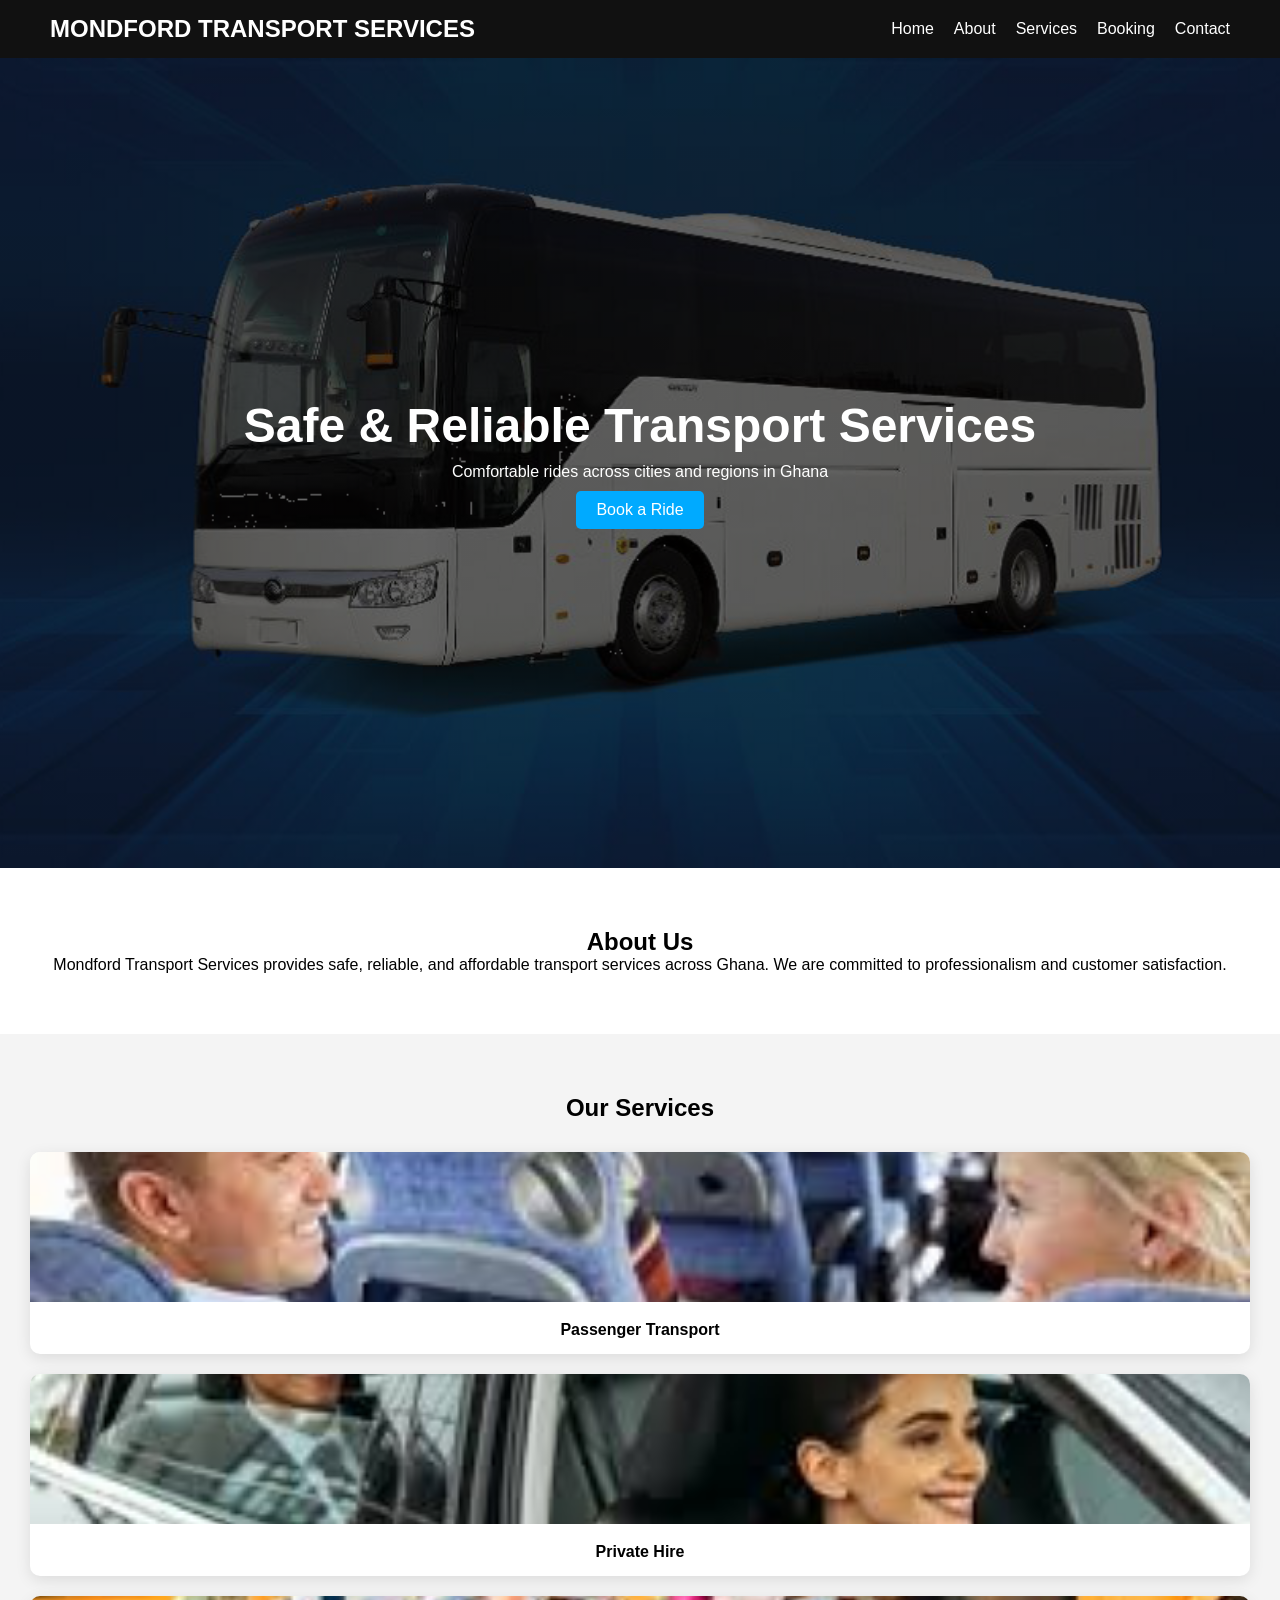
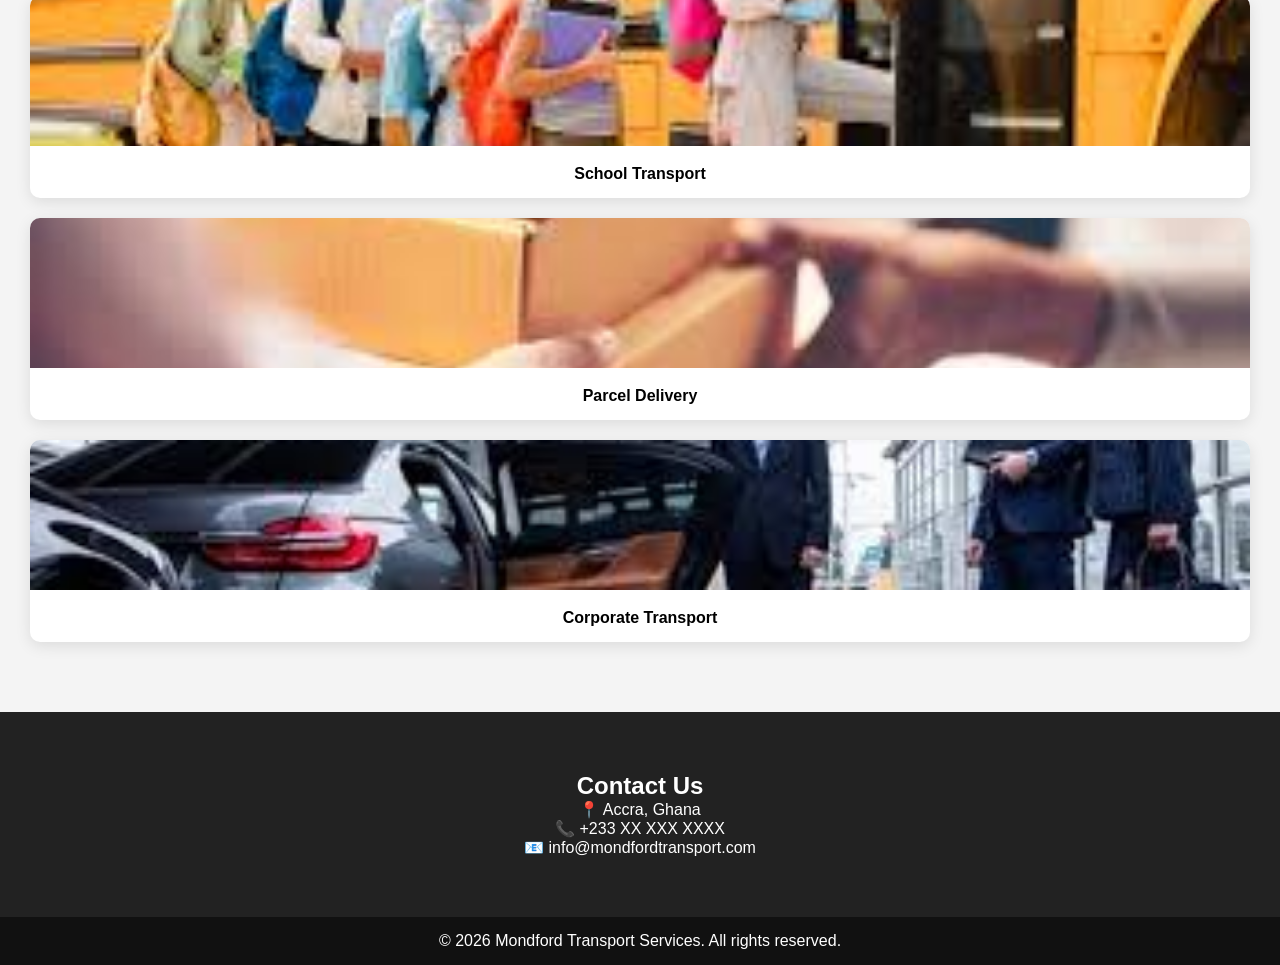
<file: index.html>
<!DOCTYPE html>
<html lang="en">
<head>
    <meta charset="UTF-8">
    <meta name="viewport" content="width=device-width, initial-scale=1.0">
    <title>Mondford Transport Services</title>
    <link rel="stylesheet" href="styles.css">
</head>
<body>

<!-- NAVBAR -->
<header>
    <div class="logo">MONDFORD TRANSPORT SERVICES</div>
    <nav>
        <ul>
            <li><a href="#">Home</a></li>
            <li><a href="#about">About</a></li>
            <li><a href="#services">Services</a></li>
            <li><a href="booking.html">Booking</a></li>
            <li><a href="#contact">Contact</a></li>
        </ul>
    </nav>
</header>

<!-- HERO SECTION -->
<section class="hero">
    <h1>Safe & Reliable Transport Services</h1>
    <p>Comfortable rides across cities and regions in Ghana</p>
    <a href="booking.html" class="btn">Book a Ride</a>
</section>

<!-- ABOUT -->
<section id="about" class="about">
    <h2>About Us</h2>
    <p>
        Mondford Transport Services provides safe, reliable, and affordable 
        transport services across Ghana. We are committed to professionalism 
        and customer satisfaction.
    </p>
</section>

<!-- SERVICES -->
<section id="services" class="services">
    <h2>Our Services</h2>
    <div class="service-box">
     <div class="card">
        <img src="image copy.png" alt="">
        <h3>Passenger Transport</h3>
    </div>

    <div class="card">
        <img src="image copy 2.png" alt="">
        <h3>Private Hire</h3>
    </div>

    <div class="card">
        <img src="image copy 3.png" alt="">
        <h3>School Transport</h3>
    </div>

    <div class="card">
        <img src="image copy 4.png" alt="">
        <h3>Parcel Delivery</h3>
    </div>

     <div class="card">
        <img src="image copy 5.png" alt="">
        <h3>Corporate Transport</h3>
    </div>

    </div>
</section>

<!-- CONTACT -->
<section id="contact" class="contact">
    <h2>Contact Us</h2>
    <p>📍 Accra, Ghana</p>
    <p>📞 +233 XX XXX XXXX</p>
    <p>📧 info@mondfordtransport.com</p>
</section>

<!-- FOOTER -->
<footer>
    <p>© 2026 Mondford Transport Services. All rights reserved.</p>
</footer>

</body>
</html>
</file>
<file: styles.css>
* {
    margin: 0;
    padding: 0;
    box-sizing: border-box;
    font-family: Arial, sans-serif;
}

body {
     overflow-x: hidden;
    width:100%;
}
section {
  width: 100%;
  max-width: 100%;
}

/* NAVBAR */
header {
    display: flex;
    justify-content: space-between;
    align-items: center;
    padding: 15px 50px;
    background: #111;
    color: #fff;
    width:100%;
}

.logo {
    font-size: 24px;
    font-weight: bold;
}

nav ul {
    display: flex;
    list-style: none;
}

nav ul li {
    margin-left: 20px;
}

nav ul li a {
    color: #fff;
    text-decoration: none;
    transition: 0.3s;
}

nav ul li a:hover {
    color: #00aaff;
}

/* HERO */
.hero {
    height: 90vh;
    background: linear-gradient(rgba(0,0,0,0.6), rgba(0,0,0,0.6)),
    url('image.png') no-repeat center/cover;
    color: #fff;
    display: flex;
    flex-direction: column;
    justify-content: center;
    align-items: center;
    text-align: center;
    padding: 20px;
    width:100%;
}

.hero h1 {
    font-size: 48px;
}

.hero p {
    margin: 10px 0;
}

.btn {
    padding: 10px 20px;
    background: #00aaff;
    color: #fff;
    text-decoration: none;
    border-radius: 5px;
}

/* ABOUT */
.about {
    padding: 60px 20px;
    text-align: center;
}

/* SERVICES */
.services {
    padding: 60px 20px;
    background: #f4f4f4;
    text-align: center;
    width:100%;
}

.service-box {
    display: flex;
    flex-wrap: wrap;
    justify-content: center;
    margin-top: 20px;
}

.card {
 background: #fff;
    margin: 10px;
    width: 100%;
    border-radius: 10px;
    overflow: hidden;
    box-shadow: 0 4px 15px rgba(0,0,0,0.1);
    transition: 0.3s;
}

.card:hover {
    transform: translateY(-5px);
}

/* IMAGE */
.card img {
    width: 100%;
    height: 150px;
    object-fit: cover;
}

/* TITLE */
.card h3 {
    padding: 15px;
    font-size: 16px;
    text-align: center;
}

.services h2 {
    margin-bottom: 20px;
}

/* BOOKING */
/* BOOKING HERO */
.booking-hero {
    height: 40vh;
    background: linear-gradient(rgba(0,0,0,0.6), rgba(0,0,0,0.6)),
                url('images/bg.jpg') no-repeat center/cover;
    color: #fff;
    display: flex;
    flex-direction: column;
    justify-content: center;
    align-items: center;
    width:100%;
}

/* BOOKING PAGE */
.booking-page {
    padding: 60px 20px;
    display: flex;
    justify-content: center;
}

/* FORM CONTAINER */
.form-container {
    width: 100%;
    max-width: 500px;
    background: #fff;
    padding: 30px;
    border-radius: 10px;
    box-shadow: 0 5px 20px rgba(0,0,0,0.1);
    text-align: center;
}

/* FORM */
.form-container form {
    display: flex;
    flex-direction: column;
}

.form-container input {
    margin: 10px 0;
    padding: 12px;
    border: 1px solid #ccc;
    border-radius: 5px;
}

.form-container label {
    text-align: left;
    margin-top: 10px;
    font-size: 14px;
}

/* BUTTON */
.form-container button {
    margin-top: 15px;
    padding: 12px;
    background: #00aaff;
    color: #fff;
    border: none;
    border-radius: 5px;
    cursor: pointer;
    transition: 0.3s;
}

.form-container button:hover {
    background: #008ecc;
}
.booking button {
    padding: 10px;
    background: #111;
    color: #fff;
    border: none;
    cursor: pointer;
}

/* CONTACT */
.contact {
    padding: 60px 20px;
    background: #222;
    color: #fff;
    text-align: center;
    width:100%;
}

/* FOOTER */
footer {
    background: #111;
    color: #fff;
    text-align: center;
    padding: 15px;
    width:100%;
}

    /* RESPONSIVE DESIGN */
    @media (max-width: 768px) {
      .hero h1 {
        font-size: 28px;
       text-align: center;
      }

      .hero p {
       font-size: 14px;
      text-align: center;
      }
        .service-container {
    flex-direction: column;
    align-items: center;
  }

      .service-box {
        width: 90%;
      }
         body {
    overflow-x: hidden;
  }
    }
</file>
